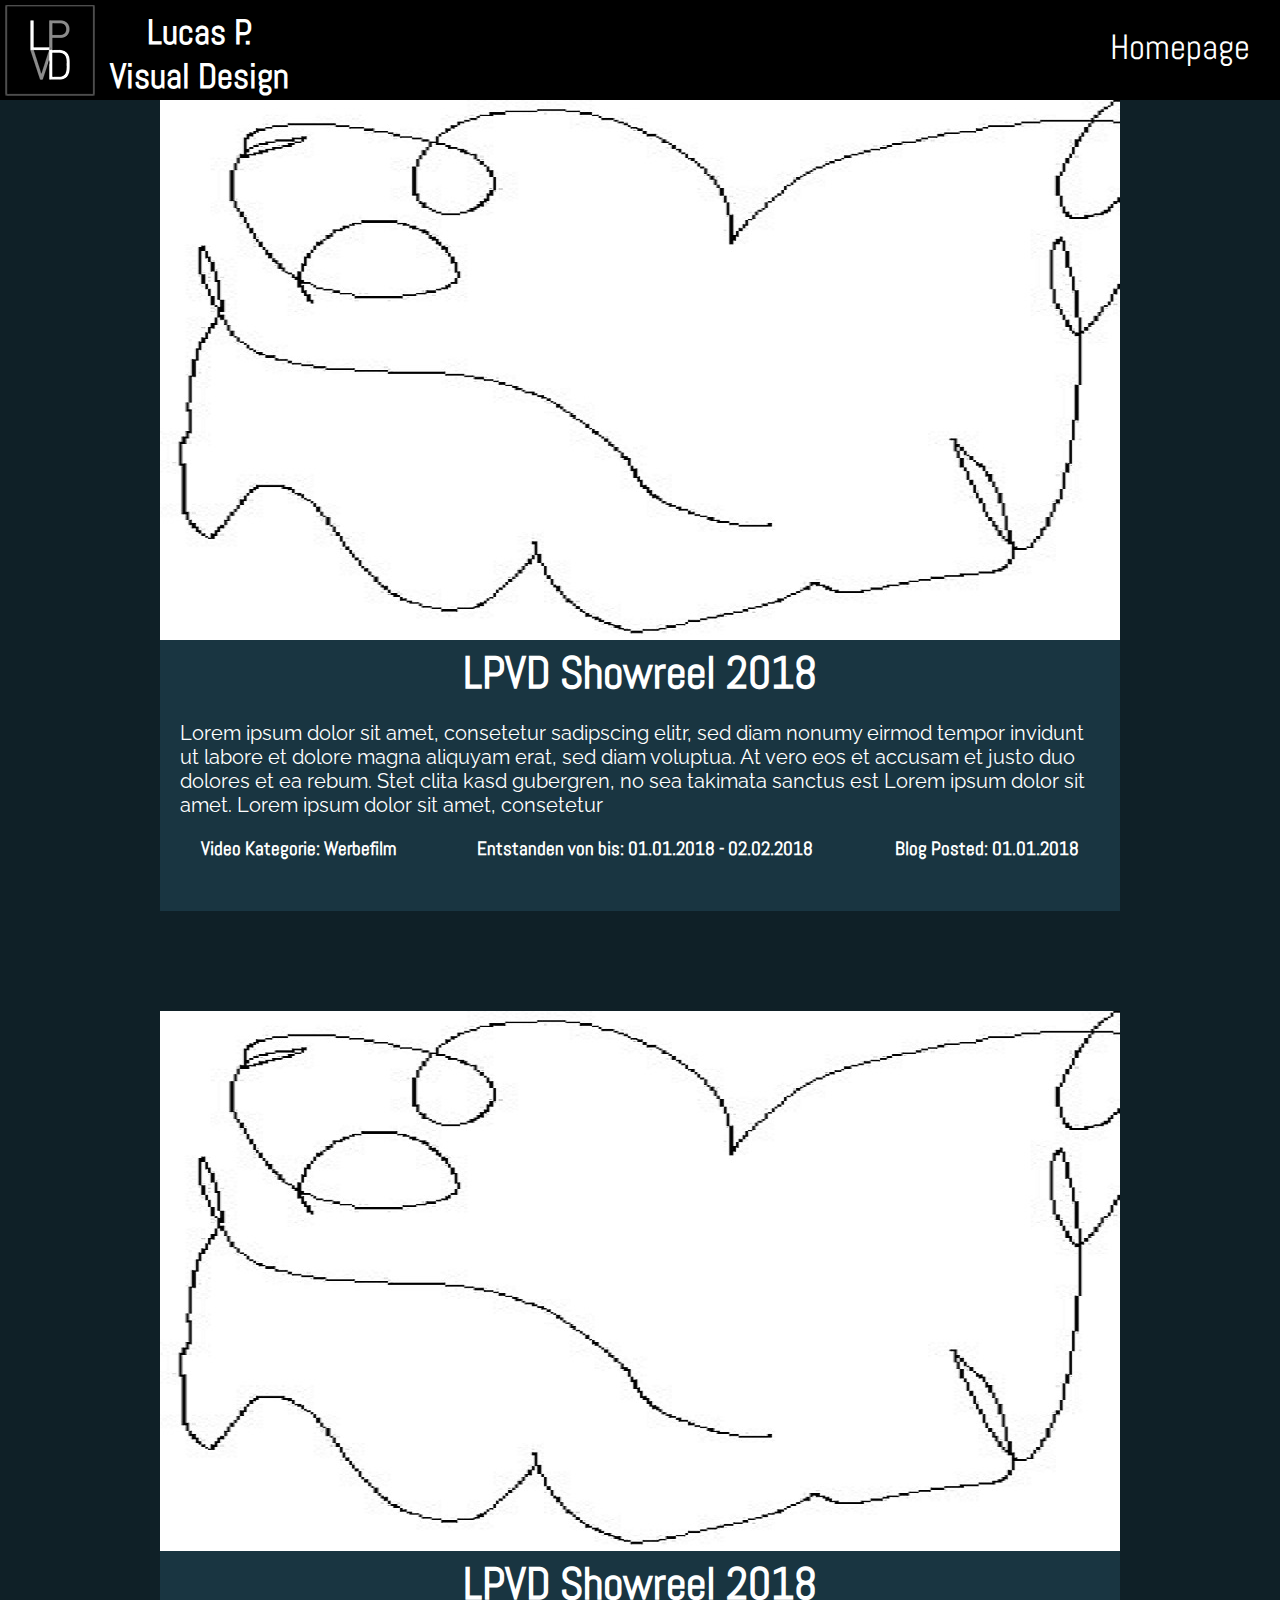
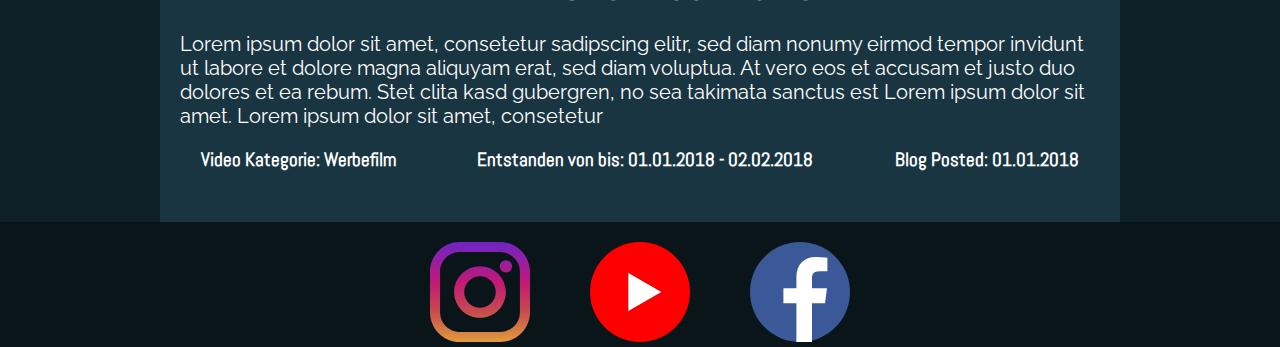
<file: blogs.html>
<!DOCTYPE html>
<html>
  <head>
    <meta charset="UTF-8">
    <title>Meine Projekte</title>
  <link rel="stylesheet" href="css/blogs.css" type="text/css">
  <link rel="stylesheet" href="css/index.css" type="text/css">
  <link href="https://fonts.googleapis.com/css?family=Abel" rel="stylesheet"> 
  <link href="https://fonts.googleapis.com/css?family=Raleway" rel="stylesheet">
  <meta name="viewport" content="width=device-width,height=device-height,initial-scale=1.0"/>
  </head>
  <body>
  
    <nav id='navbar' style='top: 0;'>
        <img src='img/logo.png' alt='Logo' height='100px' width='100px' class='logo'>
        <h1>Lucas P.<br>Visual Design</h1>

        <div id='links'>
            <a href='#home'>Homepage</a>
        </div>
    </nav>

    <article>
        <!--Must be 960*540px-->
        <img src='img/blog/1.jpg'>

        <h1><!--Video Title-->LPVD Showreel 2018</h1>

        <div class='short'>
            <!--Kurze Zusammenfassung-->
            Lorem ipsum dolor sit amet, consetetur sadipscing elitr, sed diam nonumy eirmod tempor invidunt ut 
            labore et dolore magna aliquyam erat, sed diam voluptua. At vero eos et accusam et justo duo dolores et ea rebum. 
            Stet clita kasd gubergren, no sea takimata sanctus est Lorem ipsum dolor sit amet. Lorem ipsum dolor sit amet, consetetur 
        </div>
        
        <div class='description'>
            <h3>Video Kategorie: Werbefilm</h3>
            <h3>Entstanden von bis: 01.01.2018 - 02.02.2018</h3>
            <h3>Blog Posted: 01.01.2018</h3>
        </div>
        

    </article>


        <article>
            <!--Must be 960*540px-->
            <img src='img/blog/1.jpg'>
    
            <h1><!--Video Title-->LPVD Showreel 2018</h1>
    
            <div class='short'>
                <!--Kurze Zusammenfassung-->
                Lorem ipsum dolor sit amet, consetetur sadipscing elitr, sed diam nonumy eirmod tempor invidunt ut 
                labore et dolore magna aliquyam erat, sed diam voluptua. At vero eos et accusam et justo duo dolores et ea rebum. 
                Stet clita kasd gubergren, no sea takimata sanctus est Lorem ipsum dolor sit amet. Lorem ipsum dolor sit amet, consetetur 
            </div>
            
            <div class='description'>
                <h3>Video Kategorie: <!--To edit -->Werbefilm</h3>
                <h3>Entstanden von bis: <!--To edit-->01.01.2018 - 02.02.2018</h3>
                <h3>Blog Posted: <!--To edit-->01.01.2018</h3>
            </div>
            
    
        </article>

        <div class='footer'>
                <div class='social-btn'>
                    <a href='https://www.instagram.com/lucas._.p_/' target="_blank" ><img src='img/instagram.svg' height='100px' width='100px' alt='Instagram'></a>
                    <a href='https://www.youtube.com/channel/UCEqk51_YlULUmGfTc87W-fw' target="_blank" ><img src='img/youtube.svg' height='100px' width='100px' alt='Youtube'></a>
                    <a href='https://www.facebook.com/LPVDYT' target="_blank" ><img src='img/facebook.svg' height='100px' width='100px' alt='Facebook'></a>
                </div>
            </div>
  </body>
</html>
</file>
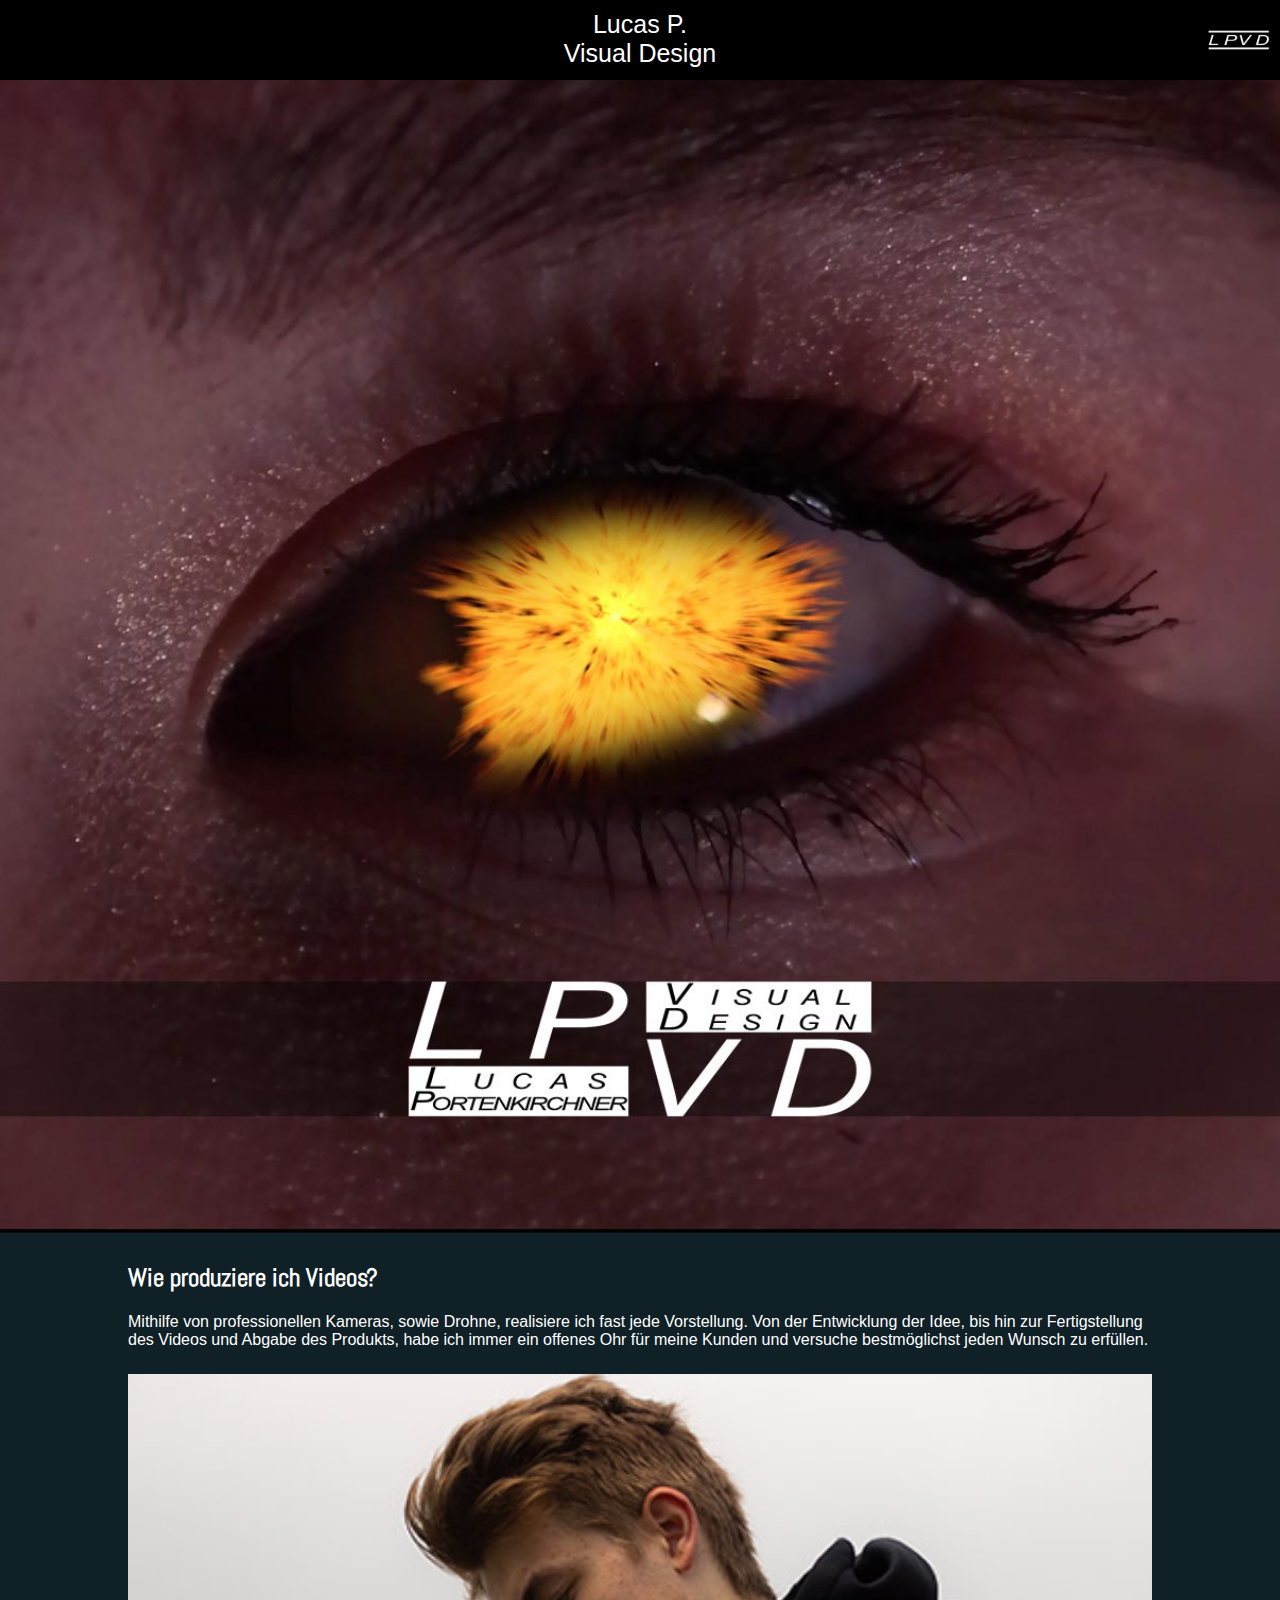
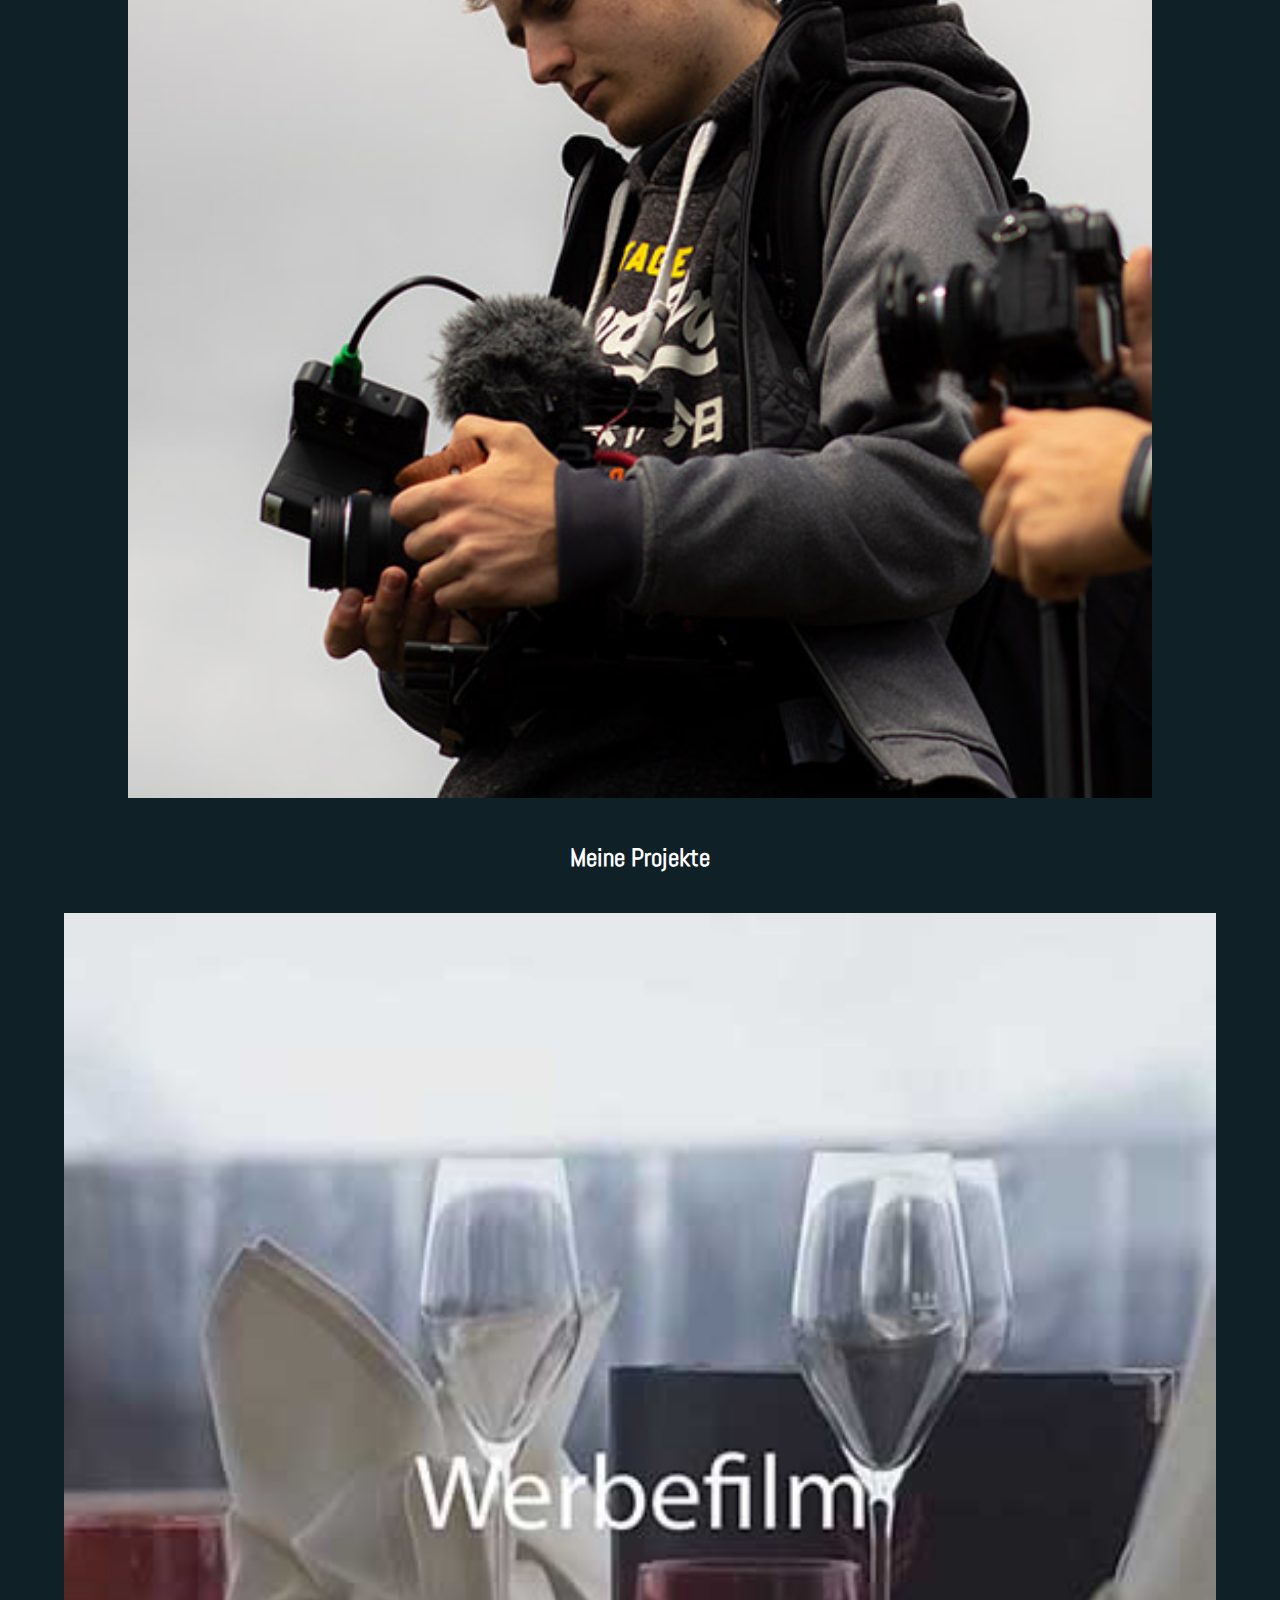
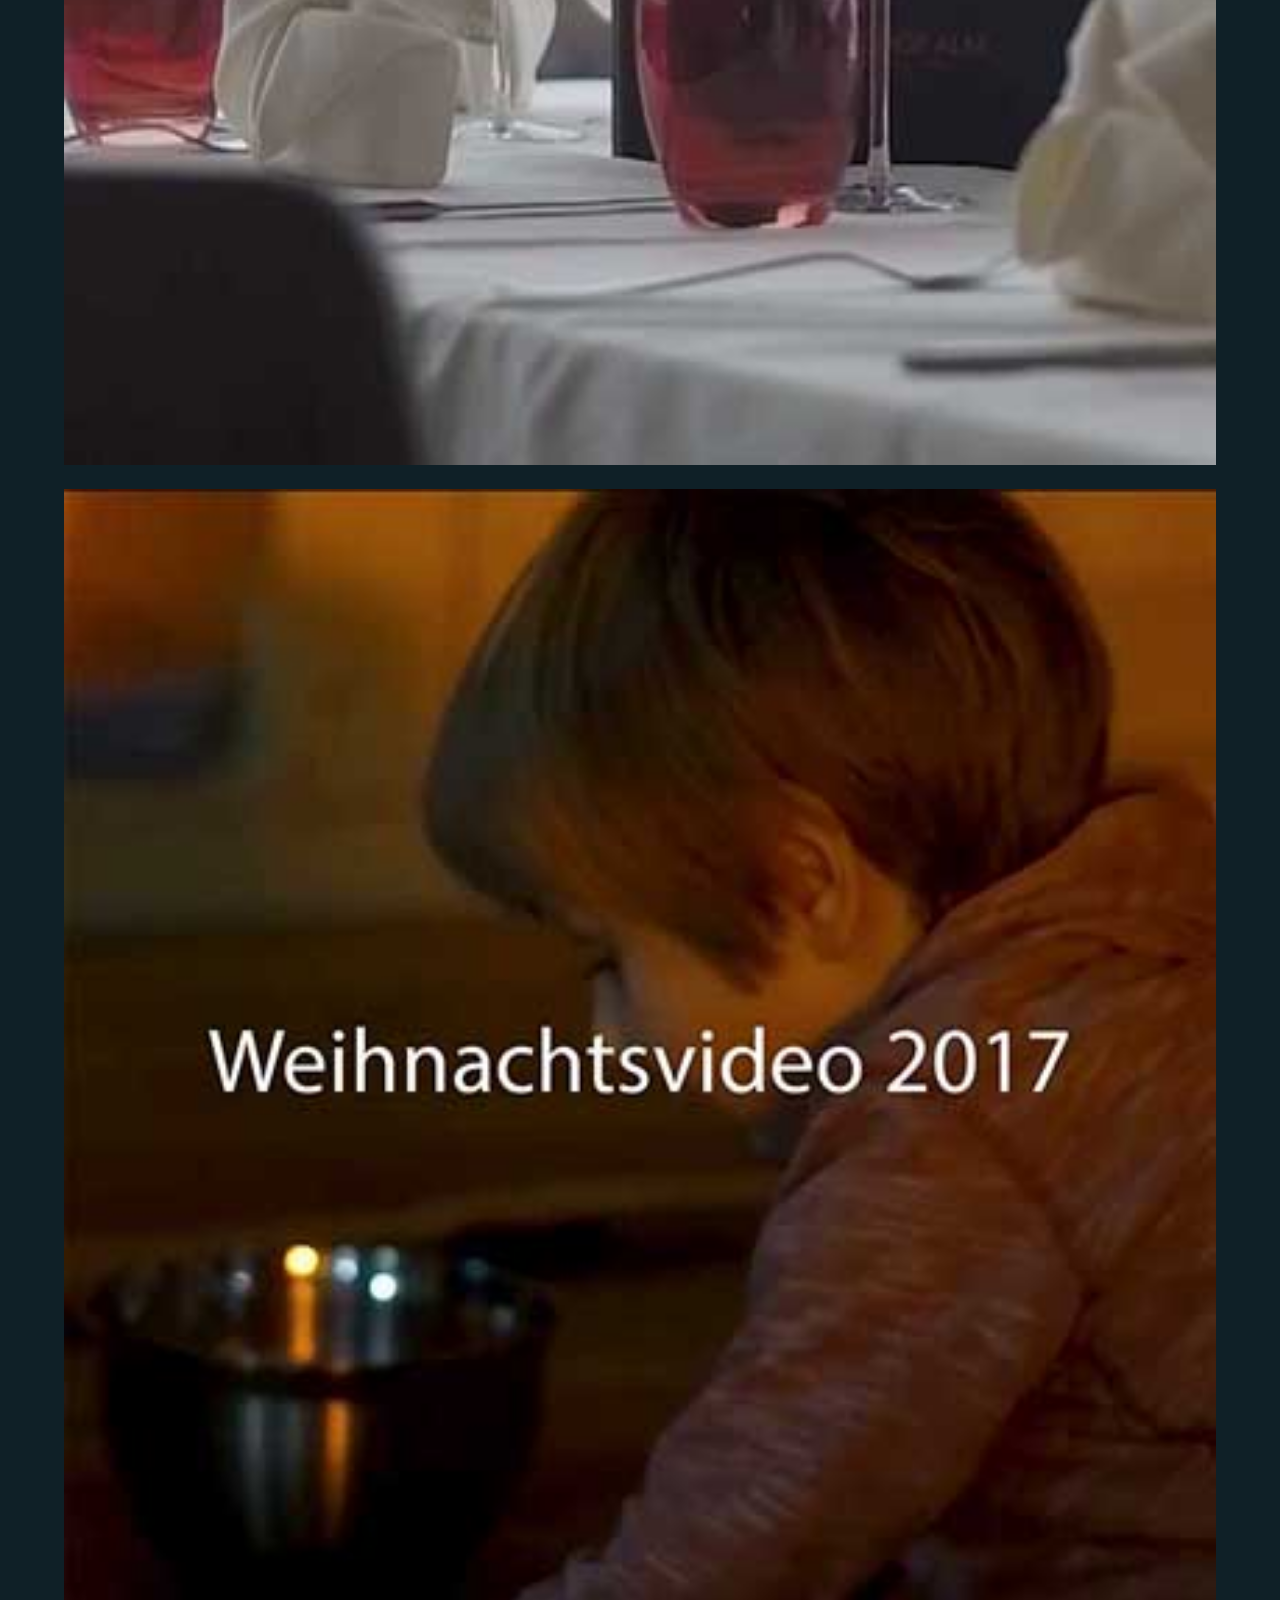
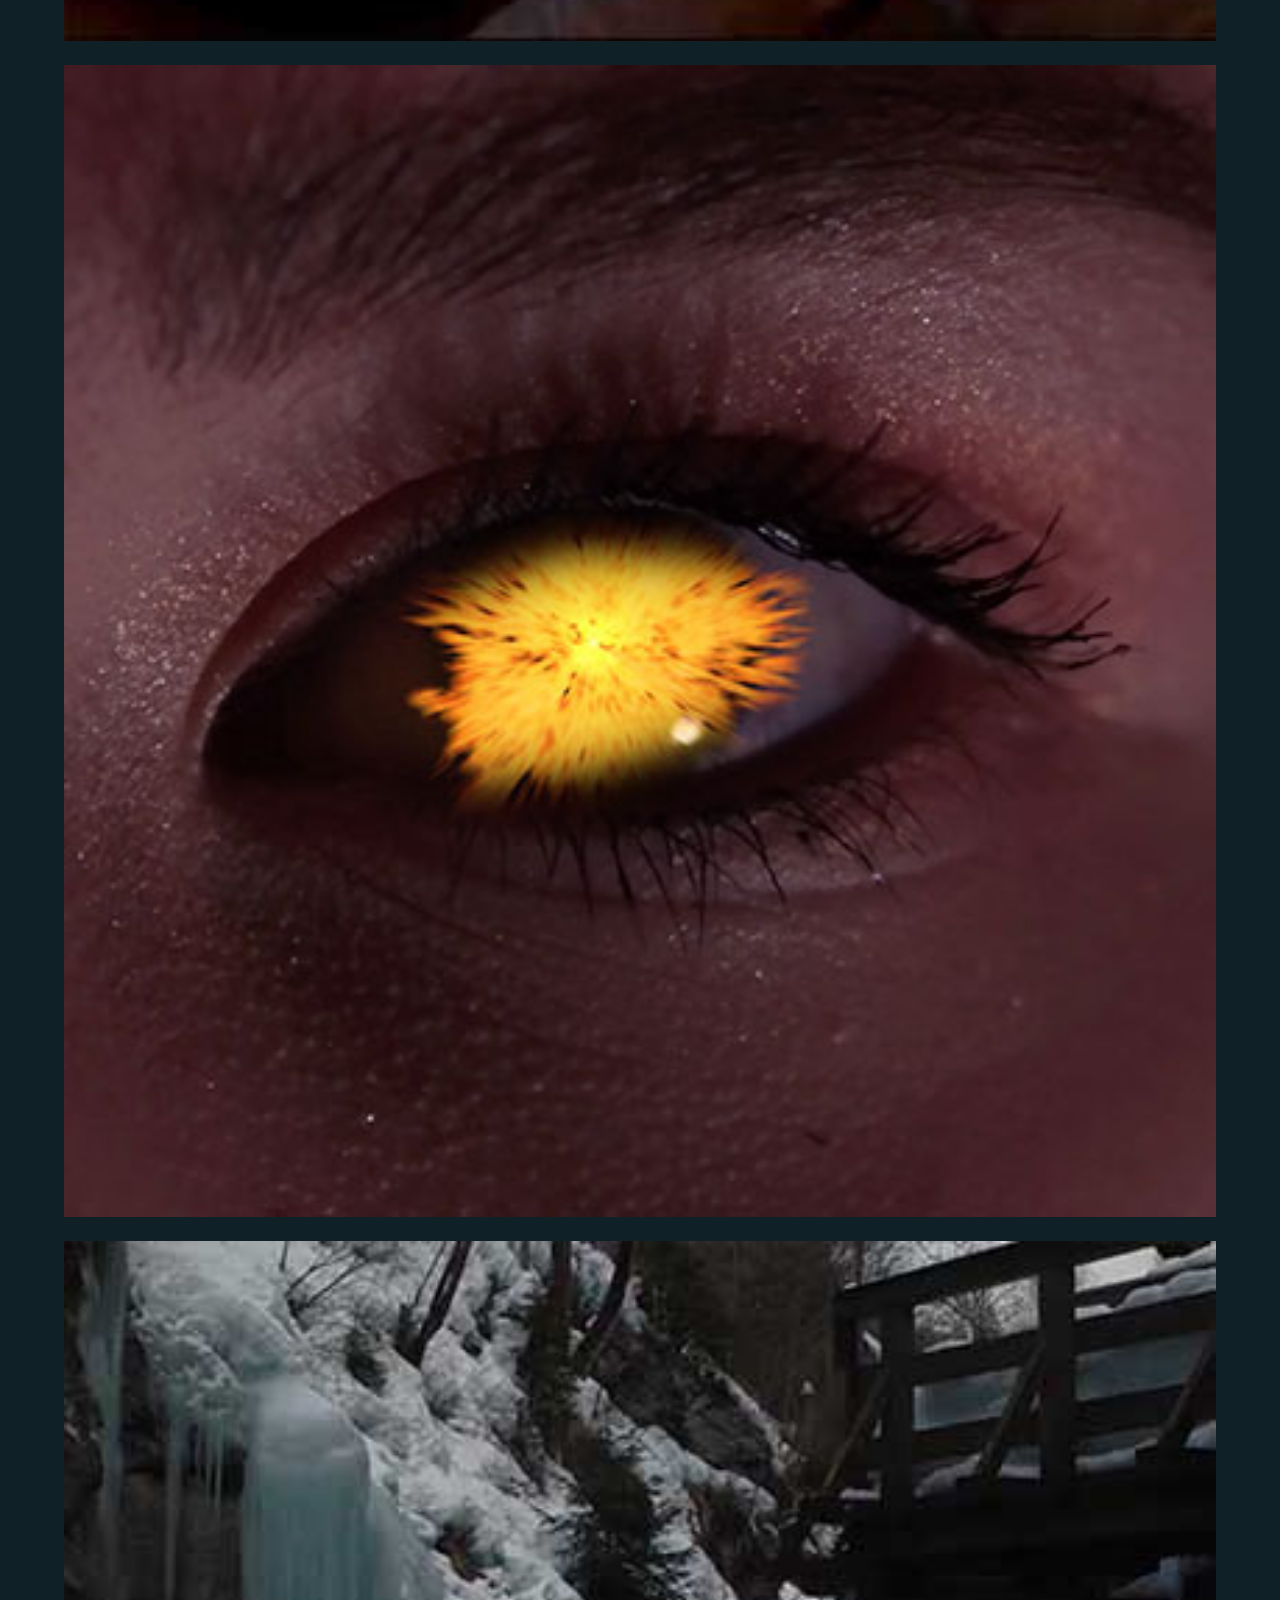
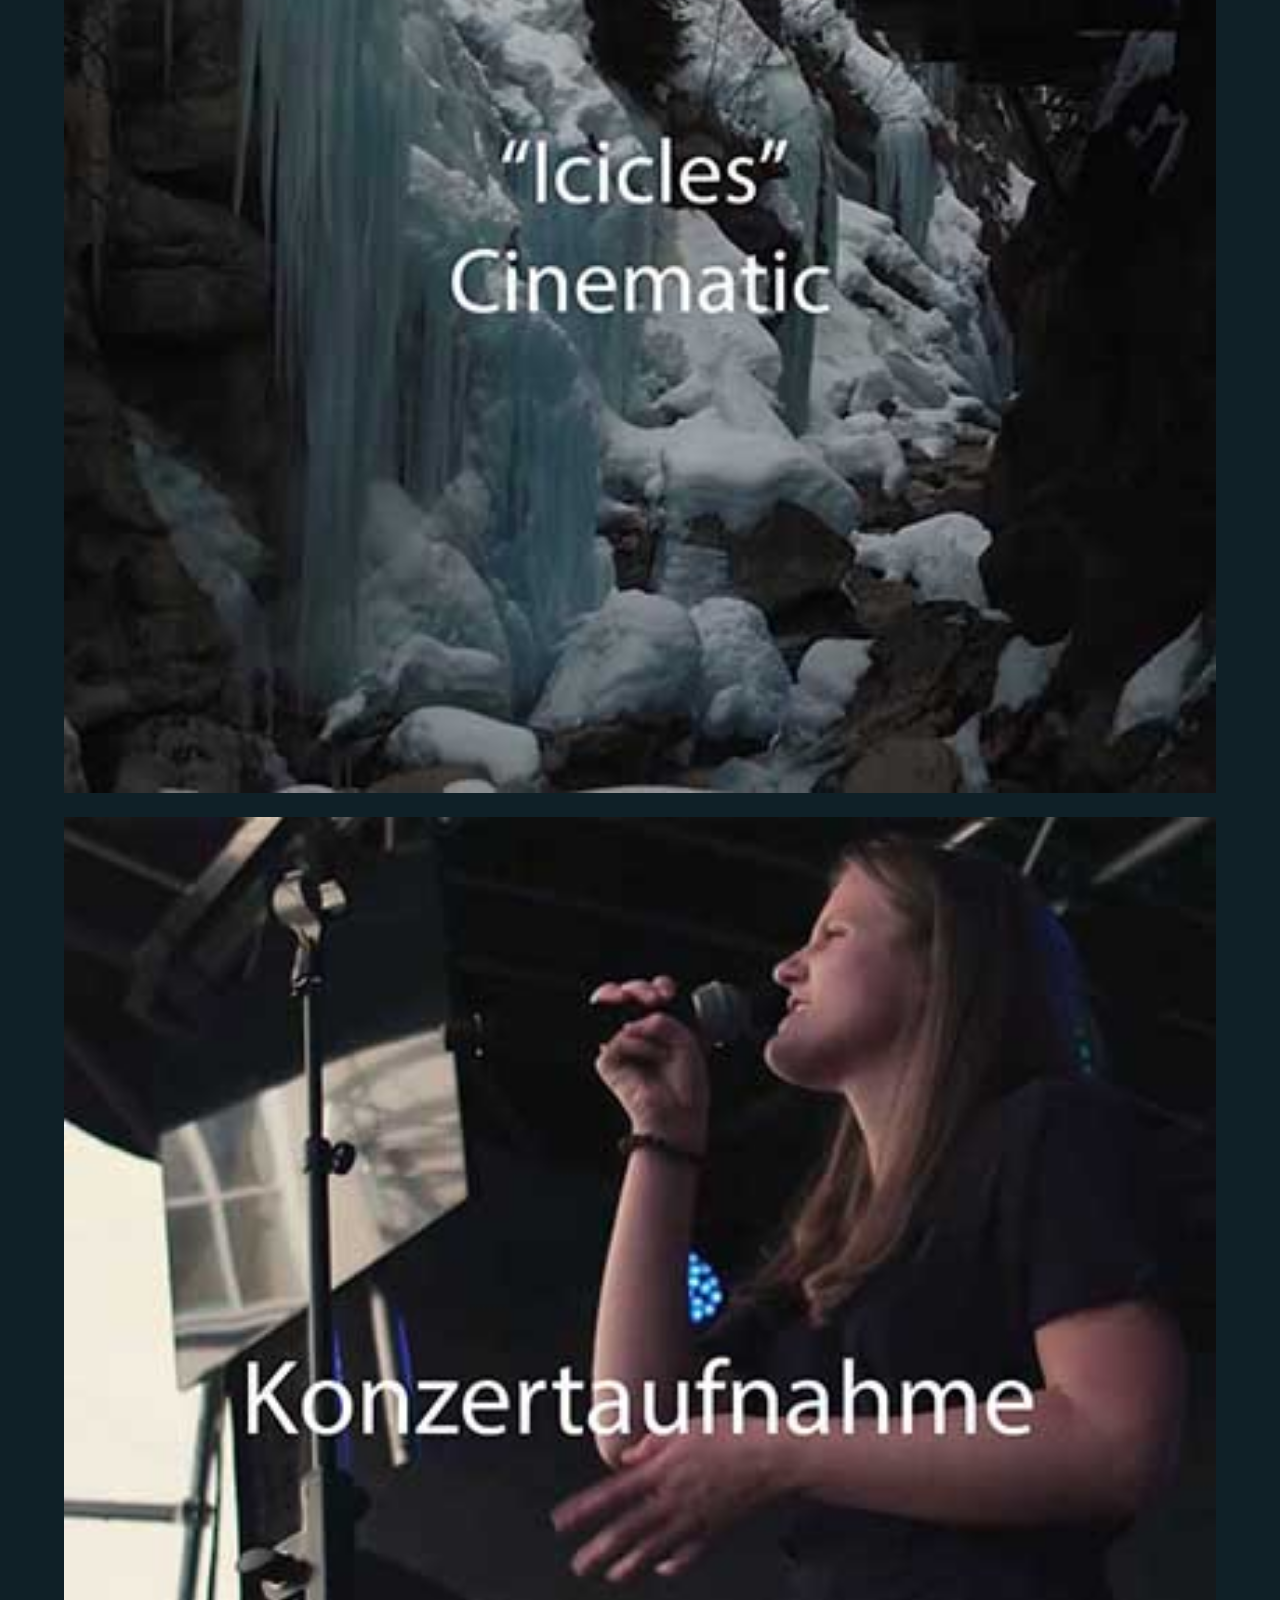
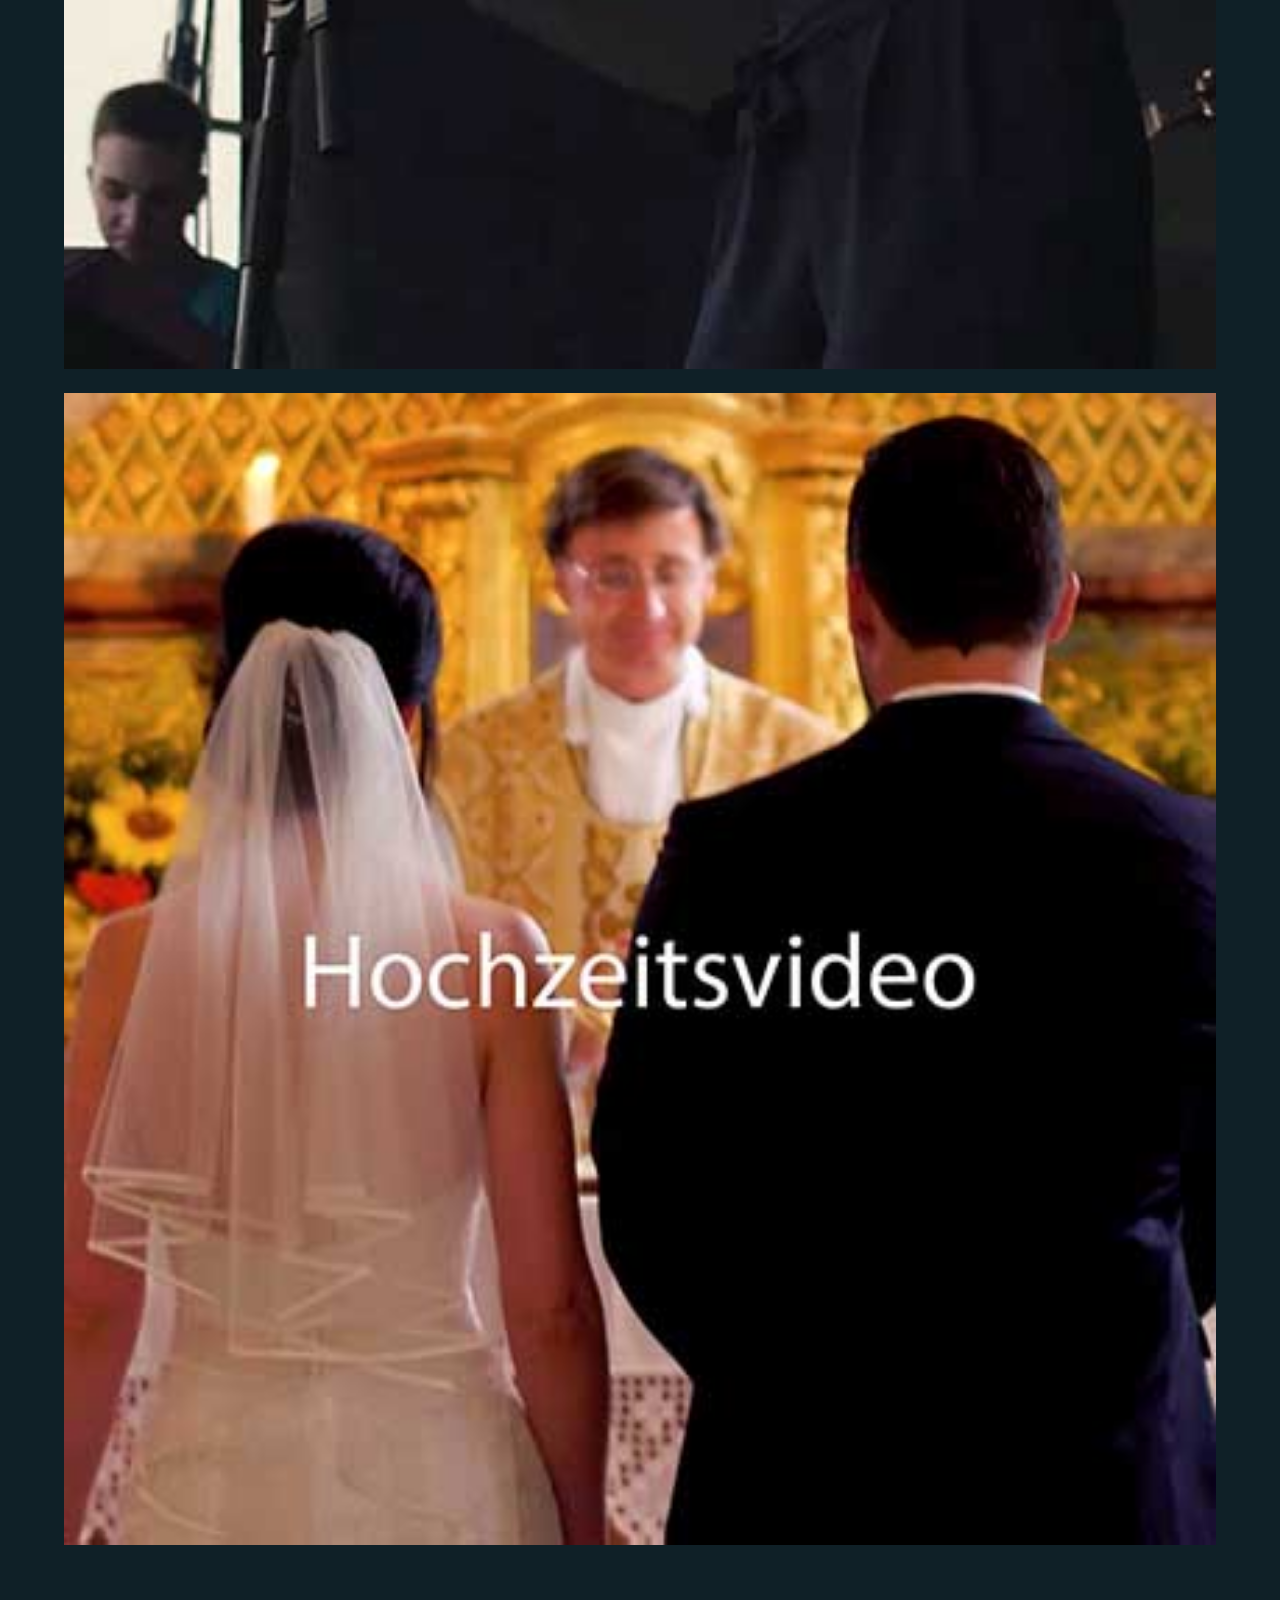
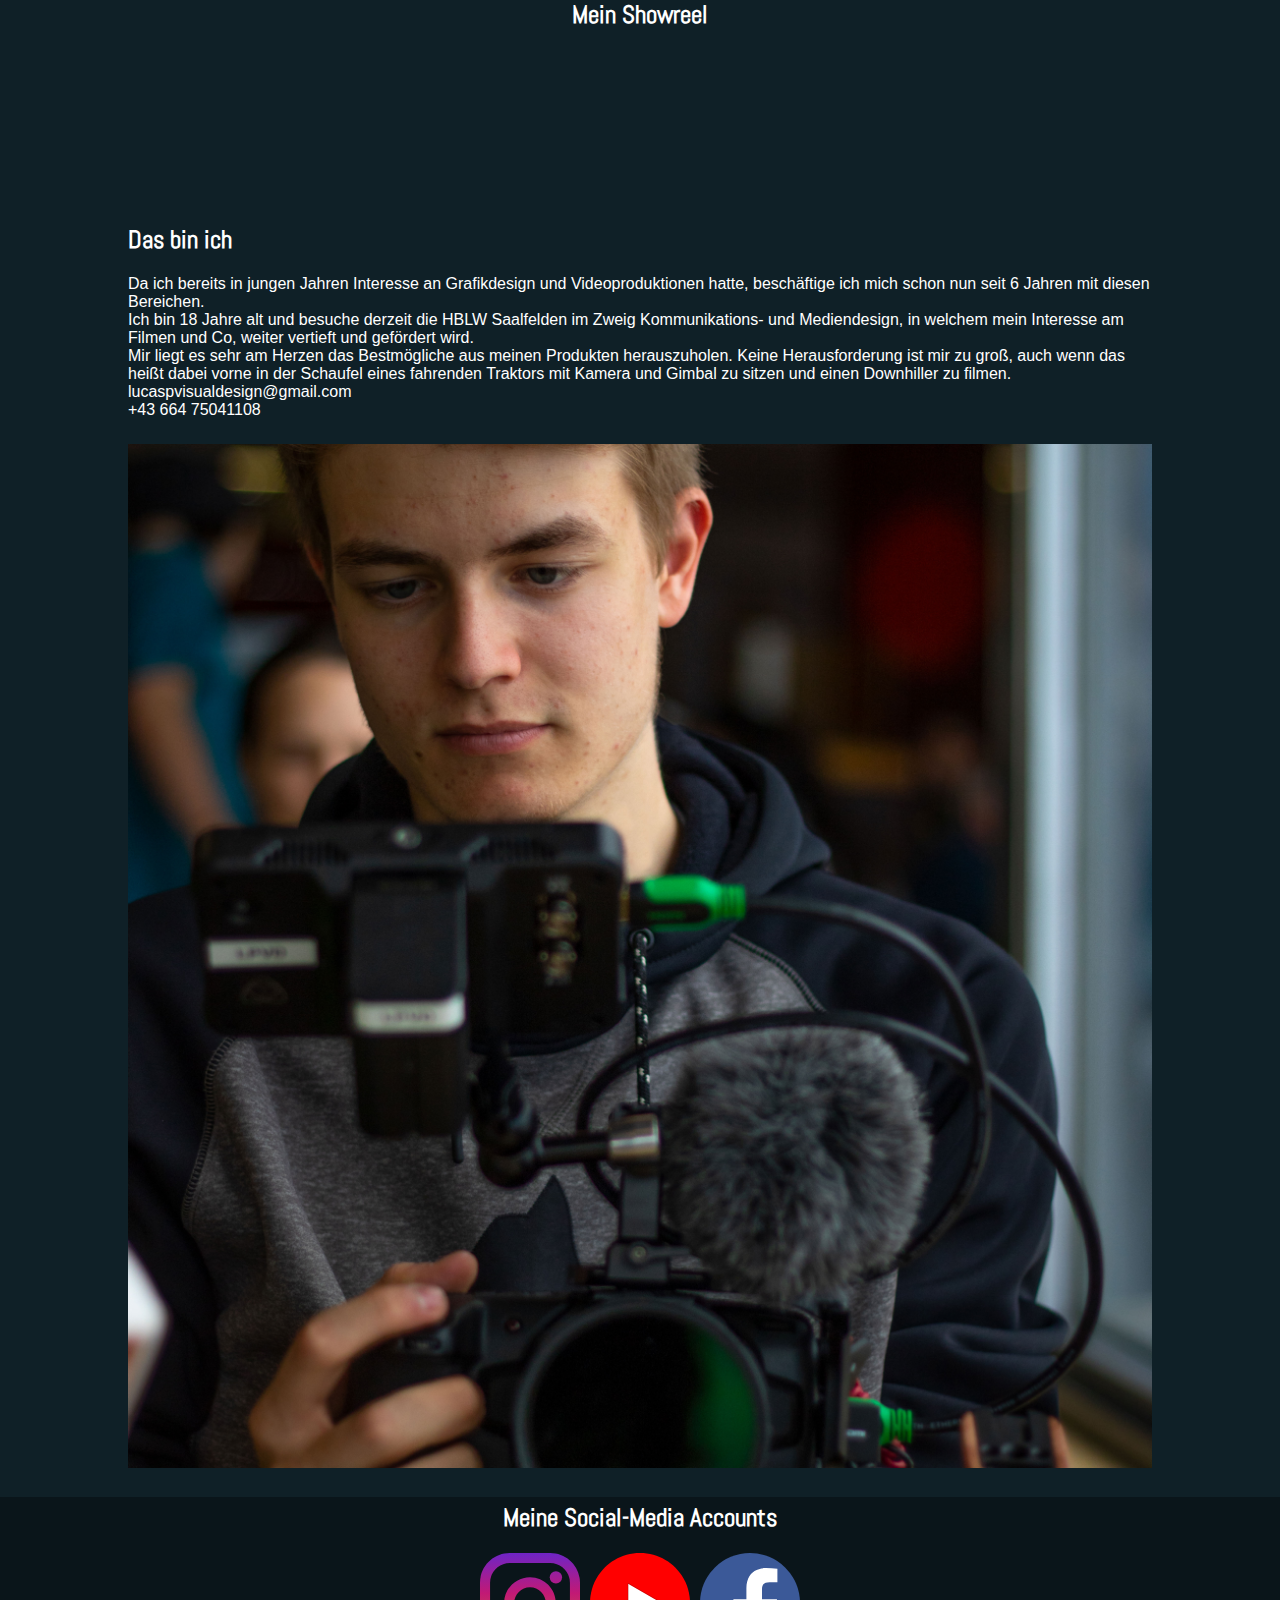
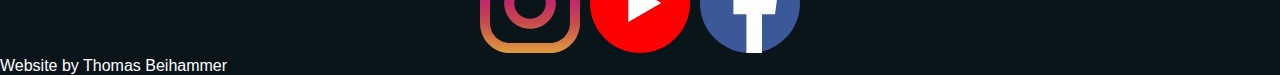
<file: mobile.html>
<!DOCTYPE html>
<html>
  <head>
    <meta charset="UTF-8">
    <title>LPVD</title>
  <link rel="stylesheet" href="css/mobile.css" type="text/css">
  <link href="https://fonts.googleapis.com/css?family=Abel" rel="stylesheet"> 
  <link href="https://fonts.googleapis.com/css?family=Raleway" rel="stylesheet">
  <meta name="viewport" content="width=device-width,height=device-height,initial-scale=1.0"/>
    
      <link rel="apple-touch-icon" sizes="57x57" href="/apple-icon-57x57.png">
<link rel="apple-touch-icon" sizes="60x60" href="/apple-icon-60x60.png">
<link rel="apple-touch-icon" sizes="72x72" href="/apple-icon-72x72.png">
<link rel="apple-touch-icon" sizes="76x76" href="/apple-icon-76x76.png">
<link rel="apple-touch-icon" sizes="114x114" href="/apple-icon-114x114.png">
<link rel="apple-touch-icon" sizes="120x120" href="/apple-icon-120x120.png">
<link rel="apple-touch-icon" sizes="144x144" href="/apple-icon-144x144.png">
<link rel="apple-touch-icon" sizes="152x152" href="/apple-icon-152x152.png">
<link rel="apple-touch-icon" sizes="180x180" href="/apple-icon-180x180.png">
<link rel="icon" type="image/png" sizes="192x192"  href="/android-icon-192x192.png">
<link rel="icon" type="image/png" sizes="32x32" href="/favicon-32x32.png">
<link rel="icon" type="image/png" sizes="96x96" href="/favicon-96x96.png">
<link rel="icon" type="image/png" sizes="16x16" href="/favicon-16x16.png">
<link rel="manifest" href="/manifest.json">
<meta name="msapplication-TileColor" content="#ffffff">
<meta name="msapplication-TileImage" content="/ms-icon-144x144.png">
<meta name="theme-color" content="#ffffff">
  </head>
  <body>

    <header>
      <div style='width: 80px'></div>
      <p>Lucas P.<br>Visual Design</div></p>
      <img src='img/web_new_logo_small.png' alt='logo'>
    </header>

    <div class='fat-img' id='home'>
      <img src='img/banner_fireeyes_mobile.jpg'>
    </div>

    <div id='technik' class='technik'>

        <h1>Wie produziere ich Videos?</h1>
        <p>Mithilfe von professionellen Kameras, sowie Drohne, realisiere ich fast jede Vorstellung.
Von der Entwicklung der Idee, bis hin zur Fertigstellung des Videos und Abgabe des Produkts, habe ich immer ein offenes Ohr für meine Kunden und versuche bestmöglichst jeden Wunsch zu erfüllen.
</p>
      <img src='img/equip2.jpg' alt='Drohne'>
    </div>

    <div class='projekte'>

      <h1>Meine Projekte</h1>

      <div class='bilder'>
        <a href='https://www.youtube.com/watch?v=bSv6eTHxJtU&t'><img src='img/webefilm.jpg'></a>
        <a href='https://www.youtube.com/watch?v=l3weTD_K2WA'><img src='img/weihnachten.jpg'></a>
        <a href='https://www.youtube.com/watch?v=cO_0ztF0Jds'><img src='img/web_broken_violin.jpg'></a>
        <a href='https://www.youtube.com/watch?v=wMU0MKlV0zI'><img src='img/cinematic.jpg'></a>
        <a href='https://www.youtube.com/watch?v=gaIuZO5LcHE'><img src='img/konzertaufnahme.jpg'></a>
        <img src='img/hochzeit.jpg'>

      </div>

      
    </div>
    
    <div class='iframe'>
      <h1>Mein Showreel</h1>
    <iframe src="https://www.youtube.com/watch?v=JLiocyt5BcU" frameborder="0" allow="autoplay; encrypted-media" "allowfullscreen" class='vid'></iframe>
    </div>

   <div id='kontakt' class='technik'>
      <h1>Das bin ich</h1>
        <p>Da ich bereits in jungen Jahren Interesse an Grafikdesign und Videoproduktionen hatte, beschäftige ich mich schon nun seit 6 Jahren mit diesen Bereichen. <br> Ich bin 18 Jahre alt und besuche derzeit die HBLW Saalfelden im Zweig Kommunikations- und Mediendesign, in welchem mein Interesse am Filmen und Co, weiter vertieft und gefördert wird. <br>  Mir liegt es sehr am Herzen das Bestmögliche aus meinen Produkten herauszuholen. Keine Herausforderung ist mir zu groß, auch wenn das heißt dabei vorne in der Schaufel eines fahrenden Traktors mit Kamera und Gimbal zu sitzen und einen Downhiller zu filmen.</p>
      <div class='info'>
        <p>lucaspvisualdesign@gmail.com</p>
        <p>+43 664 75041108</p>
      </div>
    <img src='img/lucas.jpg' alt='Ich'>
  </div>

  <div class='footer' id='kontakt'>
  <footer>
    <h1>Meine Social-Media Accounts</h1>
    <div class='social-btn'>
      <a href='https://www.instagram.com/lucas._.p_/' target="_blank" ><img src='img/instagram.svg' height='100px' width='100px' alt='Instagram'></a>
      <a href='https://www.youtube.com/channel/UCEqk51_YlULUmGfTc87W-fw' target="_blank" ><img src='img/youtube.svg' height='100px' width='100px' alt='Youtube'></a>
      <a href='https://www.facebook.com/LPVDYT' target="_blank" ><img src='img/facebook.svg' height='100px' width='100px' alt='Facebook'></a>
    </div>
    <div class='werbung'>
      <a href='https://www.instagram.com/instamathos/' target='_blank'>Website by Thomas Beihammer</a>
    </div>
  </footer>
</div>

      <script>
        const menuButton = document.querySelector(".menu-button")
        const nav = document.querySelector(".nav")

        menuButton.addEventListener("click", () => {
        menuButton.classList.toggle("menu-button--open")
        nav.classList.toggle("nav--open")
        })
</script>
  </body>
</html>
</file>
<file: css/blogs.css>
*{
    font-family: 'Raleway';
}

h2, h3{
    font-family: 'Abel';
}

article{
    margin: 100px auto 0 auto;
    width: 960px;
    background-color: rgb(25, 53, 65);
    padding: 0 0 50px 0;
}

article h1{
    text-align: center;
}

.short{
    font-size: 20px;
    margin: 20px 20px 20px 20px;
}

.description{
    margin: 20px 0 0 0;
    display: flex;
    justify-content: space-around;
}

@media only screen and (max-width: 960px) {

    article{
        width: 767px;
    }

    article img{
        width: 767px;
        height: 431px;
    }

    .description{
        font-size: 14px;
    }

}

@media screen and (max-width: 767px) {
    /* start of medium tablet styles */
    
    article{
        width: 479px;
    }

    article img{
        width: 479px;
        height: 269px;
    }

    .description{
        font-weight: lighter;
        font-size: 15px;
        display: block;
        padding: 10px 0 0 20px;
    }
}


    
@media screen and (max-width: 479px) {
    /* start of phone styles */
    
    article{
        width: 100%;
    }

    article img{
        width: 100%;
        height: auto;
    }

    article h1{
        font-size: 25px;
    }

    .short{
        font-size: 15px;
    }

    .description{
        font-size: 13px;
    }
}
</file>
<file: css/index.css>
.fat-img{
    background-color:#000; 
    width:100%; 
    height:auto;  
    left: 0;
    right: 0;
    z-index: -1;
}
*{
    margin: 0;
    padding: 0;
    color: #fff;
}

body{
    background: #0F2027;
    cursor: default;
}

a{
    cursor: pointer;
}

h1, a{
    font-family: 'Abel', sans-serif;
    font-size: 45px;
}

p{
    font-family: 'Raleway', sans-serif;
    font-size: 30px;
}
nav{
    height: 100px;
    width: 100%;
    background-color: #000;
    position: fixed;
    top: -100px;
    display: block;
    transition: top 0.6s;
    z-index: 999;
}
.logo{
    position: absolute;
}

nav h1{
    margin: 10px 0 0 110px;
    position: absolute;
    text-align: center;
    font-size: 35px;
    cursor: default;
}

#links{
    text-decoration: none;
    display: flex;
    justify-content: flex-end;
    flex-direction: row;
}

nav a{
    text-decoration: none;
    margin: 25px 30px 0 0;
    font-size: 35px;
}

nav a:hover{
    color: rgb(42, 138, 218);
    transition: 0.5s;
}

.technik{
    display: flex;
    justify-content: space-between;
    height: 500px;
    cursor: default;
}

.technik h1,
.technik p{
    margin: 20px 30px 0 40px;
    max-width: 100%;
}

.technik h1{
    margin-top: 100px;
}

.technik img{
    max-width: 40vw;
    max-height: 40vw;
}


#vid{
    display:flex;justify-content:center;align-items:center;
    height: 1200px;
}

iframe{
    width: 90%;
    height: 980px;
    display: flex;
    justify-content: center;
}

.kontakt{
    display: flex;
    /* justify-content: flex-start; */
    height: 600px;
    cursor: default;
}

.text{
    margin: -10px 20px 0 40px;
    max-width: 70%;
}

.text p{
    margin-top: 20px;
}

.kontakt img{
    max-width: 40vw;
    max-height: 40vw;
}

.footer{
    width: 100%;
    background: rgb(10, 21, 26);
}

.social-btn{
    display: flex;
    justify-content: center;
    padding-top: 20px;
}

.footer h1{
    text-decoration: none;
    margin: 0 0 0 40px;
}

.footer a{
    margin: 0px 30px 0 30px;
    text-decoration: none;
    font-size: 100%;
}

.werbung{
    font-size: 30px;
    margin: 0 0 20px 20px;
    text-decoration: none;
}

#werbung{
    background-color: #0F2027;
    width: 100%;
}

*,
*::before,
*::after {
    box-sizing: border-box;
}
.container {
    max-width: 100rem;
	margin: 0 auto;
	padding: 0 2rem 2rem;
}

.heading {
    font-family: 'Abel', sans-serif;
	font-size: 4rem;
	font-weight: 500;
	line-height: 1.5;
	text-align: center;
    padding: 3.5rem 0;
    cursor: default;
}
.heading span {
    display: block;
}

.gallery {
    display: flex;
	flex-wrap: wrap;
	margin: -1rem -1rem;
}

.gallery-item {
	flex: 1 0 24rem;
	margin: 1rem;
	box-shadow: 0.3rem 0.4rem 0.4rem rgba(0, 0, 0, 0.4);
	overflow: hidden;
}

.gallery-image {
    display: block;
	width: 100%;
	height: 100%;
	object-fit: cover;
    transition: transform 400ms ease-out;

}

.gallery-image:hover {
    transform: scale(1.15);
}





@supports (display: grid) {
    .gallery {
        display: grid;
		grid-template-columns: repeat(auto-fit, minmax(24rem, 1fr));
		grid-gap: 2rem;
	}
    
	.gallery,
	.gallery-item {
        margin: 0;
	}
}

@media only screen and (max-width: 1100px) {
  

    .technik h1, .text{
        margin-top: 20px;
    }

    iframe{
        height: 500px;
    }

    #vid{
        height: 800px;
    }

}

@media only screen and (max-width: 850px) {

    nav h1,
    nav a   {
      font-size: 30px;  
    }

    nav a{
        margin-top: 35px;
    }

    iframe{
        height: 350px;
    }

}

@media only screen and (max-width: 750px) {

    nav h1,
    nav a   {
      font-size: 25px;  
    }

    nav h1{
        margin-top: 23px;
    }


    iframe{
        height: 350px;
    }
    iframe{
        height: 300px;
    }
    #vid{
        height: 450px;
    }
}

@media only screen and (max-width: 670px) {
    
    nav a{
        display: none;
    }

    nav h1{
        margin-left: 40%;
    }

    iframe{
        height: 280px;
    }

    #vid{
        height: 400px;
    }

}


@media only screen and (max-width: 1223px) {
    

    p{
        font-size: 23px;
    }
    
    h1{
        font-size: 40px;
    }
}


.tooltip {
    position: relative;
    display: inline-block;
    border-bottom: 1px dotted black;
}

.tooltip .tooltiptext {
    visibility: hidden;
    width: 120px;
    background-color: black;
    color: #fff;
    text-align: center;
    border-radius: 6px;
    padding: 5px 0;
    
    /* Position the tooltip */
    position: absolute;
    z-index: 1;
    top: 100%;
    left: 50%;
    margin-left: -60px;
}

.tooltip:hover .tooltiptext {
    visibility: visible;
}

.names{
    display: none;
}

.flex{
    display: flex;
    justify-content: center;
}

@media screen and (max-width: 479px) {
    /* start of phone styles */
    
    .social-btn{
        display: block;
        margin: 0 auto 0 auto;
    }

    .social-btn a{
        display: block;
        padding-bottom: 20px;

    }

    .names{
        padding-top: 40px;
        display: block;
    }
}
</file>
<file: css/mobile.css>
*{
    padding: 0;
    margin: 0;
    color: #fff;
}

header{
    width: 100%;
    height: 80px;
    background-color: #000;
    display: flex;
    justify-content: space-between;
    text-align: center;
    position: fixed;
}

header img{
    background-color: #000;
    width: 80px;
    height: 80px;
}

header p{
    margin-top: 10px;
    font-size: 25px;
    background-color: #000;
}

body {
  margin: 0;
  background: rgb(15, 32, 39);
  background-repeat: no-repeat;
  min-height: 100vh;
  position: relative;
  font-family: 'Railway', sans-serif;
}

h1, h2, h3{
  font-family: 'Abel', sans-serif;
}

.menu{
    background-color: #000;
}

.nav {
  position: absolute;
  top: 0;
  left: 0;
  transform: translateX(-100%);
  width: 200px;
  height: 100vh;
  background: rgb(0, 0, 0);;
  transition: all 0.5s;
}

a{
    text-decoration: none;
}

.nav--open {
  transform: translateX(0);
}

.nav-list {
  list-style: none;
  padding: 90px 15px;
}

.nav-item {
  color: #ddd;
  font-size: 30px;
  padding: 30px 0 0 0;
}

.menu-button {
  width: 50px;
  height: 36px;
  position: relative;
  top: 5px;
  left: 5px;
  background: none;
  border: none;
  transition: 0.5s ease-in-out;
  z-index: 1;
  margin: 15px 0 0 15px;
}

.menu-button:hover {
  cursor: pointer;
}

.menu-button span {
  display: block;
  position: absolute;
  left: 0;
  width: 100%;
  height: 4px;
  background: #ddd;
  border-radius: 9px;
  transform: rotate(0deg);
  transition: 0.25s ease-in-out;
}

span:nth-child(1) {
  top: 0;
}

span:nth-child(2),
span:nth-child(3) {
  top: 14px;
}

span:nth-child(4) {
  top: 28px;
}

.menu-button--open span {
  transition: 0.25s ease-in-out;
}

.menu-button--open span:nth-child(1) {
  top: 18px;
  width: 0%;
  left: 50%;
}

.menu-button--open span:nth-child(2) {
  transform: rotate(45deg);
}

.menu-button--open span:nth-child(3) {
  transform: rotate(-45deg);
}

.menu-button--open span:nth-child(4) {
  top: 18px;
  width: 0%;
  left: 50%;
}

h1{
  font-size: 25px;
}

.technik h1,
.projekte h1,
.kontakt h1{
  padding-bottom: 20px;
}

.fat-img img{
  width: 100%;
  padding-bottom: 25px;
}

.technik{
  padding: 0 10% 0 10%;
}

.technik img{
  padding-top: 25px;
  width: 100%;
}

@media only screen and (max-width: 430px) {

  header p:first-line{
    display: none;
  }

}

.projekte h1{
  text-align: center;
  margin: 40px 0 10px 0;
}

.projekte img{
  margin: 10px 5vw 10px 5vw;
  width: 90%;
}

.iframe h1{
  text-align: center;
  margin: 40px 0 10px 0;
}

iframe{
  margin: 0 5% 30px 5%;
  width: 90%;
  height: 150px
}

.footer{
  background: rgb(10, 21, 26);
}

footer h1{
  margin-top: 25px;
  padding-top: 5px;
  text-align: center;
}

footer a{
  margin: 40px 0 0 0;
}

.social-btn{
  margin-top: 20px;
  display: flex;
  justify-content: center;
}

.social-btn a{
  margin: 0 5px 0 5px;
}
</file>
